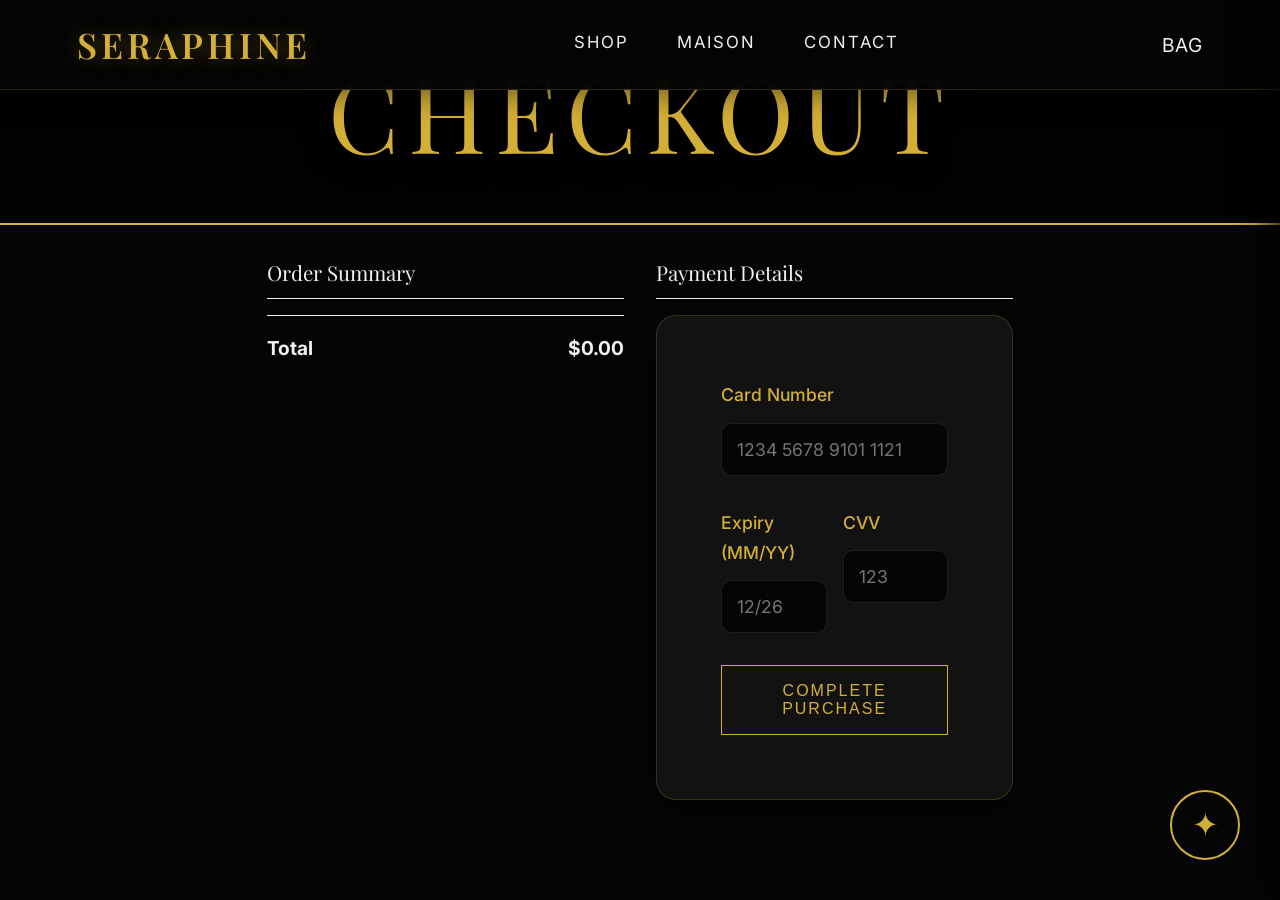
<file: frontend/checkout.html>
<!DOCTYPE html>
<html lang="en">
<head>
    <meta charset="UTF-8">
    <meta name="viewport" content="width=device-width, initial-scale=1.0">
    <title>Checkout | SERAPHINE</title>
    <link rel="stylesheet" href="style.css">
    <link rel="icon" type="image/png" href="/favicon.png">
</head>
<body>

    <!-- Header -->
    <header id="main-header" class="scrolled">
        <a href="index.html" class="logo">SERAPHINE</a>
        <nav class="nav-links">
            <a href="index.html">Shop</a>
            <a href="about.html">Maison</a>
            <a href="contact.html">Contact</a>
        </nav>
        <button class="cart-btn" onclick="toggleCart()">
            Bag <span class="cart-count" id="cart-count" style="display:none;">0</span>
        </button>
    </header>

    <div class="page-header" style="height: 25vh;">
        <div class="fade-in">
            <h1>Checkout</h1>
        </div>
    </div>

    <section class="content-container">
        <div class="fade-in" style="display: flex; gap: 2rem; flex-wrap: wrap;">
            <div style="flex: 1; min-width: 300px;">
                <h3 style="margin-bottom: 1rem; border-bottom: 1px solid #eee; padding-bottom: 0.5rem;">Order Summary</h3>
                <div id="checkout-summary" style="margin-bottom: 1rem;"></div>
                <div style="display: flex; justify-content: space-between; font-weight: bold; font-size: 1.2rem; border-top: 1px solid #eee; padding-top: 1rem;">
                    <span>Total</span>
                    <span id="checkout-total">$0.00</span>
                </div>
            </div>

            <div style="flex: 1; min-width: 300px;">
                <h3 style="margin-bottom: 1rem; border-bottom: 1px solid #eee; padding-bottom: 0.5rem;">Payment Details</h3>
                <form id="payment-form">
                    <div class="form-group">
                        <label for="cc">Card Number</label>
                        <input type="text" id="cc" placeholder="1234 5678 9101 1121" required>
                    </div>
                    <div style="display: flex; gap: 1rem;">
                        <div class="form-group" style="flex: 1;">
                            <label for="exp">Expiry (MM/YY)</label>
                            <input type="text" id="exp" placeholder="12/26" required>
                        </div>
                        <div class="form-group" style="flex: 1;">
                            <label for="cvv">CVV</label>
                            <input type="text" id="cvv" placeholder="123" required>
                        </div>
                    </div>
                    <button type="submit" class="btn" id="pay-btn" style="width: 100%;">Complete Purchase</button>
                </form>
            </div>
        </div>
    </section>

    <!-- Slide-out Cart Drawer -->
    <div class="overlay" id="overlay" onclick="toggleCart(false)"></div>
    <div class="cart-drawer" id="cart-drawer">
        <div class="cart-header">
            <h3>Your Bag</h3>
            <button class="close-cart" onclick="toggleCart(false)">&times;</button>
        </div>
        <div class="cart-items" id="cart-items"></div>
        <div class="cart-footer">
            <div class="cart-total">
                <span>Total</span>
                <span id="cart-total-price">$0.00</span>
            </div>
            <a href="checkout.html" class="btn">Proceed to Checkout</a>
        </div>
    </div>

    <!-- AI Concierge -->
    <div class="chat-fab" onclick="toggleChat()">
        <span>✦</span>
    </div>
    <div class="chat-window" id="chat-window">
        <div class="chat-header">
            Concierge
            <button class="close-chat" onclick="toggleChat()">&times;</button>
        </div>
        <div class="chat-messages" id="chat-messages">
            <div class="msg bot">Do you need assistance with your payment?</div>
        </div>
        <div class="chat-input">
            <input type="text" id="chat-input-field" placeholder="Type a message..." onkeypress="if(event.key === 'Enter') sendChatMessage()">
            <button onclick="sendChatMessage()">Send</button>
        </div>
    </div>

    <script src="script.js"></script>
</body>
</html>
</file>
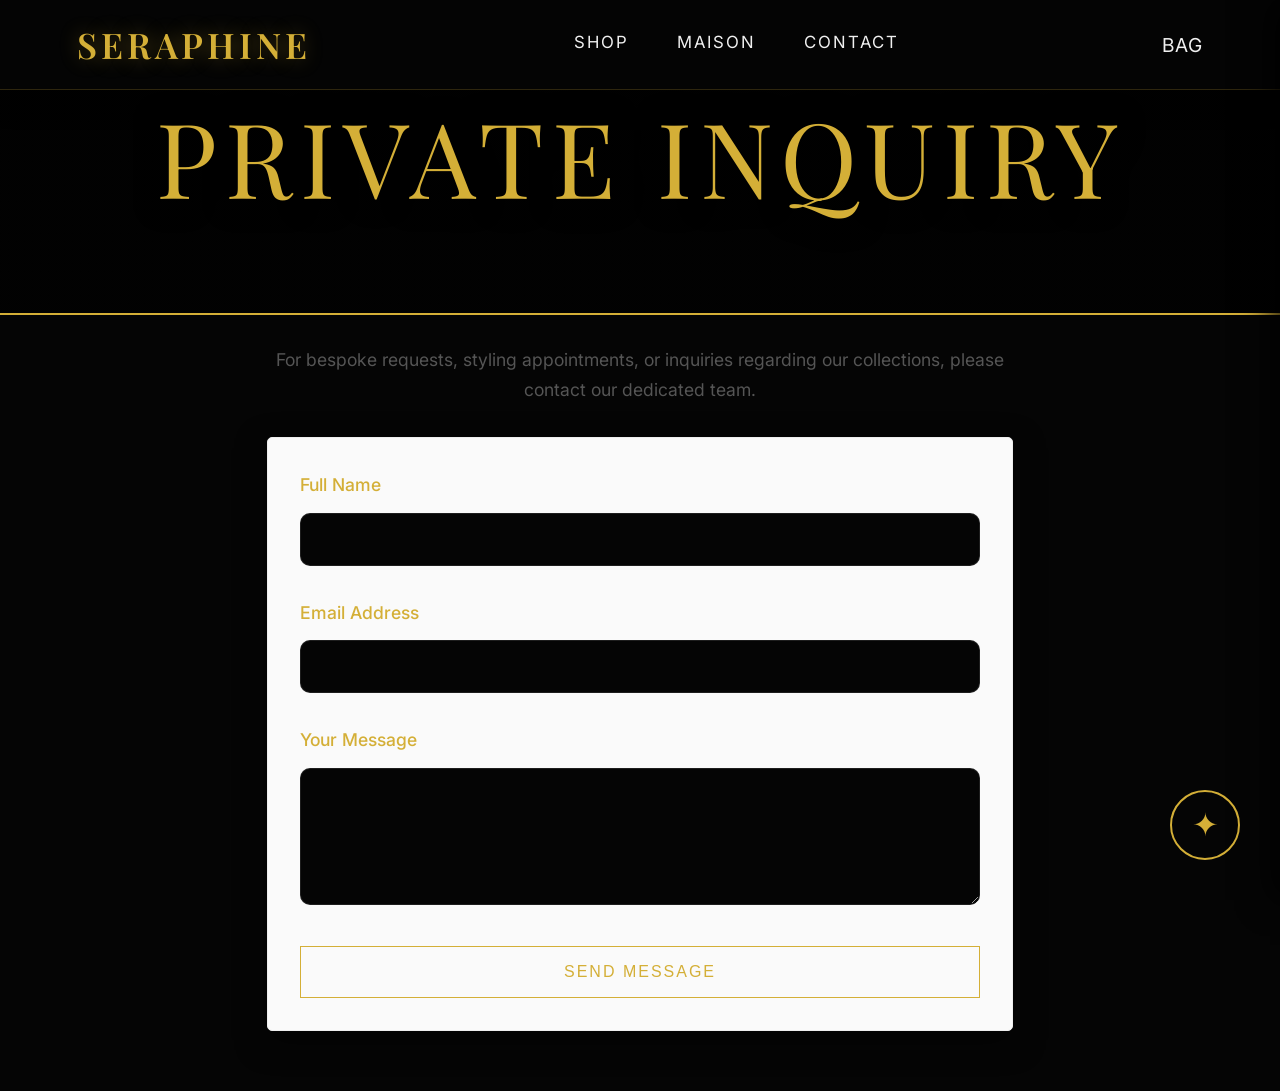
<file: frontend/contact.html>
<!DOCTYPE html>
<html lang="en">
<head>
    <meta charset="UTF-8">
    <meta name="viewport" content="width=device-width, initial-scale=1.0">
    <title>Contact SERAPHINE</title>
    <link rel="stylesheet" href="style.css">
    <link rel="icon" type="image/png" href="/favicon.png">
</head>
<body>

    <!-- Header -->
    <header id="main-header" class="scrolled">
        <a href="index.html" class="logo">SERAPHINE</a>
        <nav class="nav-links">
            <a href="index.html">Shop</a>
            <a href="about.html">Maison</a>
            <a href="contact.html" style="color: var(--champagne);">Contact</a>
        </nav>
        <button class="cart-btn" onclick="toggleCart()">
            Bag <span class="cart-count" id="cart-count" style="display:none;">0</span>
        </button>
    </header>

    <div class="page-header">
        <div class="fade-in">
            <h1>Private Inquiry</h1>
        </div>
    </div>

    <section class="content-container">
        <div class="fade-in">
            <p style="text-align:center; margin-bottom: 2rem; color: #555;">
                For bespoke requests, styling appointments, or inquiries regarding our collections, please contact our dedicated team.
            </p>
            <form id="contact-form" style="background: #FAFAFA; padding: 2rem; border-radius: 5px; border: 1px solid #eee;">
                <div class="form-group">
                    <label for="name">Full Name</label>
                    <input type="text" id="name" required>
                </div>
                <div class="form-group">
                    <label for="email">Email Address</label>
                    <input type="email" id="email" required>
                </div>
                <div class="form-group">
                    <label for="message">Your Message</label>
                    <textarea id="message" rows="5" required></textarea>
                </div>
                <button type="submit" class="btn" id="contact-btn" style="width: 100%;">Send Message</button>
            </form>
        </div>
    </section>

    <!-- Slide-out Cart Drawer -->
    <div class="overlay" id="overlay" onclick="toggleCart(false)"></div>
    <div class="cart-drawer" id="cart-drawer">
        <div class="cart-header">
            <h3>Your Bag</h3>
            <button class="close-cart" onclick="toggleCart(false)">&times;</button>
        </div>
        <div class="cart-items" id="cart-items"></div>
        <div class="cart-footer">
            <div class="cart-total">
                <span>Total</span>
                <span id="cart-total-price">$0.00</span>
            </div>
            <a href="checkout.html" class="btn">Proceed to Checkout</a>
        </div>
    </div>

    <!-- AI Concierge -->
    <div class="chat-fab" onclick="toggleChat()">
        <span>✦</span>
    </div>
    <div class="chat-window" id="chat-window">
        <div class="chat-header">
            Concierge
            <button class="close-chat" onclick="toggleChat()">&times;</button>
        </div>
        <div class="chat-messages" id="chat-messages">
            <div class="msg bot">Do you require assistance with your inquiry?</div>
        </div>
        <div class="chat-input">
            <input type="text" id="chat-input-field" placeholder="Type a message..." onkeypress="if(event.key === 'Enter') sendChatMessage()">
            <button onclick="sendChatMessage()">Send</button>
        </div>
    </div>

    <script src="script.js"></script>
</body>
</html>
</file>
<file: frontend/style.css>
@import url('https://fonts.googleapis.com/css2?family=Inter:wght@300;400;500&family=Playfair+Display:ital,wght@0,400;0,600;1,400&display=swap');

:root {
    --bg-dark: #050505;
    --surface-dark: #121212;
    --surface-light: #1e1e1e;
    --gold: #D4AF37;
    --gold-glow: rgba(212, 175, 55, 0.4);
    --text-primary: #F0F0F0;
    --text-secondary: #A0A0A0;
    --font-heading: 'Playfair Display', serif;
    --font-body: 'Inter', sans-serif;
}

* {
    margin: 0;
    padding: 0;
    box-sizing: border-box;
}

body {
    font-family: var(--font-body);
    background-color: var(--bg-dark);
    color: var(--text-primary);
    line-height: 1.7;
    overflow-x: hidden;
    font-size: 1.1rem; /* Increased base font size */
}

/* Header & Glassmorphism */
header {
    position: fixed;
    top: 0;
    width: 100%;
    height: 90px;
    display: flex;
    justify-content: space-between;
    align-items: center;
    padding: 0 6%;
    z-index: 100;
    background: rgba(5, 5, 5, 0.4);
    backdrop-filter: blur(20px);
    -webkit-backdrop-filter: blur(20px);
    border-bottom: 1px solid rgba(255, 255, 255, 0.05);
    transition: all 0.4s ease;
}

header.scrolled {
    background: rgba(5, 5, 5, 0.95);
    box-shadow: 0 4px 30px rgba(0, 0, 0, 0.5);
    border-bottom: 1px solid rgba(212, 175, 55, 0.2);
}

.logo {
    font-family: var(--font-heading);
    font-size: 2.2rem;
    font-weight: 600;
    letter-spacing: 4px;
    color: var(--gold);
    text-decoration: none;
    text-transform: uppercase;
    text-shadow: 0 0 20px var(--gold-glow);
}

.nav-links {
    display: flex;
    gap: 3rem;
}

.nav-links a {
    text-decoration: none;
    color: var(--text-primary);
    font-size: 1.05rem;
    font-weight: 400;
    text-transform: uppercase;
    letter-spacing: 2px;
    position: relative;
    padding-bottom: 5px;
    transition: color 0.3s;
}

.nav-links a::after {
    content: '';
    position: absolute;
    bottom: 0; left: 0;
    width: 0%;
    height: 1px;
    background-color: var(--gold);
    transition: width 0.3s ease;
}

.nav-links a:hover {
    color: var(--gold);
}
.nav-links a:hover::after {
    width: 100%;
}

.cart-btn {
    background: none;
    border: none;
    font-size: 1.2rem;
    cursor: pointer;
    color: var(--text-primary);
    position: relative;
    transition: transform 0.3s, color 0.3s;
    font-family: var(--font-body);
    text-transform: uppercase;
    letter-spacing: 1px;
}
.cart-btn:hover {
    color: var(--gold);
    transform: scale(1.05);
}

.cart-count {
    position: absolute;
    top: -10px;
    right: -15px;
    background: var(--gold);
    color: var(--bg-dark);
    font-size: 0.8rem;
    font-weight: bold;
    width: 22px;
    height: 22px;
    border-radius: 50%;
    display: flex;
    justify-content: center;
    align-items: center;
    box-shadow: 0 0 10px var(--gold-glow);
}

/* Animations */
.fade-in {
    opacity: 0;
    transform: translateY(40px);
    transition: opacity 1s cubic-bezier(0.25, 1, 0.5, 1), transform 1s cubic-bezier(0.25, 1, 0.5, 1);
}
.fade-in.appear {
    opacity: 1;
    transform: translateY(0);
}

@keyframes pulse-glow {
    0% { box-shadow: 0 0 15px rgba(212, 175, 55, 0.2); }
    50% { box-shadow: 0 0 30px rgba(212, 175, 55, 0.6); }
    100% { box-shadow: 0 0 15px rgba(212, 175, 55, 0.2); }
}

/* Typography & Layout */
section {
    padding: 120px 6%;
}

h1, h2, h3 {
    font-family: var(--font-heading);
    font-weight: 400;
}

h2 {
    font-size: 3.5rem;
    color: var(--gold);
    text-align: center;
    margin-bottom: 3.5rem;
    letter-spacing: 2px;
}

.hero {
    height: 100vh;
    display: flex;
    flex-direction: column;
    justify-content: center;
    align-items: center;
    text-align: center;
    position: relative;
    overflow: hidden;
}

.hero img.bg {
    position: absolute;
    top: 0; left: 0; width: 100%; height: 100%;
    object-fit: cover;
    z-index: 0;
    opacity: 0.4;
    transform: scale(1.05);
    animation: slowZoom 25s infinite alternate;
}

@keyframes slowZoom {
    from { transform: scale(1); }
    to { transform: scale(1.1); }
}

.hero-content {
    position: relative;
    z-index: 1;
    background: rgba(0,0,0,0.5);
    padding: 4rem;
    border-radius: 20px;
    backdrop-filter: blur(12px);
    border: 1px solid rgba(255,255,255,0.05);
    box-shadow: 0 20px 50px rgba(0,0,0,0.8);
}

.hero h1 {
    font-size: 5.5rem;
    letter-spacing: 6px;
    margin-bottom: 1.5rem;
    text-transform: uppercase;
    color: var(--gold);
    text-shadow: 2px 2px 20px rgba(0,0,0,0.8);
}

.hero p {
    font-size: 1.4rem;
    color: var(--text-primary);
    max-width: 700px;
    margin: 0 auto 3rem auto;
    text-shadow: 1px 1px 10px rgba(0,0,0,0.8);
}

.btn {
    display: inline-block;
    padding: 16px 40px;
    background-color: transparent;
    color: var(--gold);
    text-decoration: none;
    text-transform: uppercase;
    letter-spacing: 2px;
    font-size: 1rem;
    border: 1px solid var(--gold);
    transition: all 0.4s ease;
    cursor: pointer;
    position: relative;
    overflow: hidden;
    z-index: 1;
}

.btn::before {
    content: '';
    position: absolute;
    top: 0; left: 0; width: 0%; height: 100%;
    background-color: var(--gold);
    transition: width 0.4s ease;
    z-index: -1;
}

.btn:hover {
    color: var(--bg-dark);
    box-shadow: 0 0 20px var(--gold-glow);
}
.btn:hover::before {
    width: 100%;
}

/* Product Grid */
.product-grid {
    display: grid;
    grid-template-columns: repeat(auto-fill, minmax(350px, 1fr));
    gap: 4rem;
    margin-top: 2rem;
}

.product-card {
    text-align: center;
    cursor: pointer;
    background: var(--surface-dark);
    padding: 2rem;
    border-radius: 15px;
    border: 1px solid rgba(255,255,255,0.03);
    transition: transform 0.4s ease, box-shadow 0.4s ease;
}
.product-card:hover {
    transform: translateY(-15px);
    box-shadow: 0 20px 40px rgba(0,0,0,0.6), 0 0 20px var(--gold-glow);
    border-color: rgba(212, 175, 55, 0.3);
}

.product-image-container {
    overflow: hidden;
    margin-bottom: 2rem;
    border-radius: 10px;
    position: relative;
    height: 450px;
}

.product-image-container img {
    width: 100%;
    height: 100%;
    object-fit: cover;
    transition: transform 0.8s cubic-bezier(0.25, 1, 0.5, 1);
}

.product-card:hover .product-image-container img {
    transform: scale(1.1);
}

.product-title {
    font-size: 1.6rem;
    margin-bottom: 0.8rem;
    color: var(--text-primary);
}

.product-price {
    color: var(--gold);
    font-weight: 500;
    font-size: 1.3rem;
    margin-bottom: 1.5rem;
    letter-spacing: 1px;
}

.product-card .btn {
    width: 100%;
}

/* Slide-out Cart */
.cart-drawer {
    position: fixed;
    top: 0;
    right: -500px;
    width: 500px;
    height: 100vh;
    background: rgba(18, 18, 18, 0.95);
    backdrop-filter: blur(25px);
    border-left: 1px solid rgba(212, 175, 55, 0.2);
    box-shadow: -10px 0 30px rgba(0,0,0,0.8);
    z-index: 200;
    transition: right 0.5s cubic-bezier(0.77, 0, 0.175, 1);
    display: flex;
    flex-direction: column;
    padding: 3rem 2rem;
}

.cart-drawer.open {
    right: 0;
}

.cart-header {
    display: flex;
    justify-content: space-between;
    align-items: center;
    margin-bottom: 2.5rem;
    border-bottom: 1px solid rgba(255,255,255,0.1);
    padding-bottom: 1.5rem;
}

.cart-header h3 {
    color: var(--gold);
    font-size: 2rem;
}

.close-cart {
    background: none;
    border: none;
    font-size: 2.5rem;
    cursor: pointer;
    color: var(--text-primary);
    transition: color 0.3s, transform 0.3s;
}
.close-cart:hover {
    color: var(--gold);
    transform: rotate(90deg);
}

.cart-items {
    flex-grow: 1;
    overflow-y: auto;
    padding-right: 10px;
}
.cart-items::-webkit-scrollbar {
    width: 6px;
}
.cart-items::-webkit-scrollbar-thumb {
    background: var(--surface-light);
    border-radius: 10px;
}

.cart-item {
    display: flex;
    justify-content: space-between;
    margin-bottom: 2rem;
    background: var(--surface-light);
    padding: 1.5rem;
    border-radius: 10px;
    border: 1px solid rgba(255,255,255,0.05);
}
.cart-item strong {
    font-size: 1.2rem;
    color: var(--text-primary);
}
.cart-item small {
    color: var(--gold);
    font-size: 1rem;
    display: block;
    margin-top: 5px;
}

.cart-footer {
    border-top: 1px solid rgba(255,255,255,0.1);
    padding-top: 2rem;
    margin-top: auto;
}

.cart-total {
    display: flex;
    justify-content: space-between;
    font-size: 1.5rem;
    font-weight: 500;
    margin-bottom: 2rem;
    color: var(--gold);
}

.cart-drawer .btn {
    width: 100%;
    text-align: center;
    font-size: 1.2rem;
    padding: 20px;
}

.overlay {
    position: fixed;
    top: 0; left: 0; width: 100%; height: 100%;
    background: rgba(0,0,0,0.7);
    backdrop-filter: blur(5px);
    z-index: 150;
    display: none;
    opacity: 0;
    transition: opacity 0.5s;
}
.overlay.open {
    display: block;
    opacity: 1;
}

/* Chat UI */
.chat-fab {
    position: fixed;
    bottom: 40px;
    right: 40px;
    width: 70px;
    height: 70px;
    border-radius: 50%;
    background-color: var(--bg-dark);
    color: var(--gold);
    display: flex;
    justify-content: center;
    align-items: center;
    font-size: 2rem;
    cursor: pointer;
    z-index: 90;
    border: 2px solid var(--gold);
    transition: transform 0.4s cubic-bezier(0.175, 0.885, 0.32, 1.275);
    animation: pulse-glow 3s infinite;
}
.chat-fab:hover {
    transform: scale(1.15) rotate(15deg);
    background-color: var(--gold);
    color: var(--bg-dark);
}

.chat-window {
    position: fixed;
    bottom: 130px;
    right: 40px;
    width: 400px;
    height: 550px;
    background: rgba(18, 18, 18, 0.95);
    backdrop-filter: blur(15px);
    border: 1px solid var(--gold);
    box-shadow: 0 15px 40px rgba(0,0,0,0.8), 0 0 20px var(--gold-glow);
    border-radius: 20px;
    z-index: 90;
    display: none;
    flex-direction: column;
    overflow: hidden;
    opacity: 0;
    transform: translateY(30px) scale(0.95);
    transition: opacity 0.4s ease, transform 0.4s ease;
}

.chat-window.open {
    display: flex;
    opacity: 1;
    transform: translateY(0) scale(1);
}

.chat-header {
    background: var(--surface-light);
    color: var(--gold);
    padding: 1.5rem;
    text-align: center;
    font-family: var(--font-heading);
    font-size: 1.5rem;
    position: relative;
    border-bottom: 1px solid rgba(212, 175, 55, 0.2);
}
.close-chat {
    position: absolute;
    right: 20px;
    top: 20px;
    background: none;
    border: none;
    color: var(--gold);
    cursor: pointer;
    font-size: 1.5rem;
    transition: transform 0.3s;
}
.close-chat:hover {
    transform: rotate(90deg);
}

.chat-messages {
    flex-grow: 1;
    padding: 1.5rem;
    overflow-y: auto;
    background: var(--bg-dark);
}

.msg {
    margin-bottom: 1.5rem;
    max-width: 85%;
    padding: 15px 20px;
    border-radius: 15px;
    font-size: 1.05rem;
    line-height: 1.5;
    clear: both;
}

.msg.bot {
    background: var(--surface-light);
    color: var(--text-primary);
    border: 1px solid rgba(255,255,255,0.05);
    float: left;
    border-bottom-left-radius: 0;
}

.msg.user {
    background: var(--gold);
    color: var(--bg-dark);
    float: right;
    border-bottom-right-radius: 0;
}

.chat-input {
    display: flex;
    padding: 15px;
    border-top: 1px solid rgba(212, 175, 55, 0.2);
    background: var(--surface-light);
}

.chat-input input {
    flex-grow: 1;
    padding: 15px;
    background: var(--bg-dark);
    border: 1px solid rgba(255,255,255,0.1);
    color: var(--text-primary);
    border-radius: 10px;
    outline: none;
    font-family: var(--font-body);
    font-size: 1.05rem;
    transition: border-color 0.3s;
}
.chat-input input:focus {
    border-color: var(--gold);
}

.chat-input button {
    background: var(--gold);
    color: var(--bg-dark);
    border: none;
    padding: 0 25px;
    margin-left: 15px;
    border-radius: 10px;
    cursor: pointer;
    font-size: 1.05rem;
    font-weight: 500;
    transition: background 0.3s, transform 0.3s;
}
.chat-input button:hover {
    background: #e6c55e;
    transform: scale(1.05);
}

/* Forms */
.form-group {
    margin-bottom: 2rem;
}
.form-group label {
    display: block;
    margin-bottom: 0.8rem;
    font-weight: 500;
    color: var(--gold);
}
.form-group input, .form-group textarea {
    width: 100%;
    padding: 15px;
    background: var(--bg-dark);
    border: 1px solid rgba(255,255,255,0.1);
    color: var(--text-primary);
    border-radius: 10px;
    font-family: var(--font-body);
    font-size: 1.1rem;
    outline: none;
    transition: border-color 0.3s, box-shadow 0.3s;
}
.form-group input:focus, .form-group textarea:focus {
    border-color: var(--gold);
    box-shadow: 0 0 10px var(--gold-glow);
}

/* About / Contact / Checkout Page specific */
.page-header {
    height: 35vh;
    display: flex;
    justify-content: center;
    align-items: center;
    background: linear-gradient(rgba(0,0,0,0.7), rgba(0,0,0,0.7)), url('https://images.unsplash.com/photo-1542340916-5633c7063ccf?auto=format&fit=crop&q=80&w=1600') center/cover;
    position: relative;
    border-bottom: 2px solid var(--gold);
}
.page-header h1 {
    color: var(--gold);
    font-size: 6.5rem;
    text-transform: uppercase;
    letter-spacing: 8px;
    text-shadow: 0 0 30px rgba(0,0,0,0.9);
    text-align: center;
}
section.content-container {
    max-width: 900px;
    margin: 0 auto;
    padding-top: 30px;
    padding-bottom: 60px;
}

#contact-form, #payment-form {
    background: var(--surface-dark);
    padding: 4rem;
    border-radius: 20px;
    border: 1px solid rgba(212, 175, 55, 0.2);
    box-shadow: 0 10px 30px rgba(0,0,0,0.5);
}
</file>
